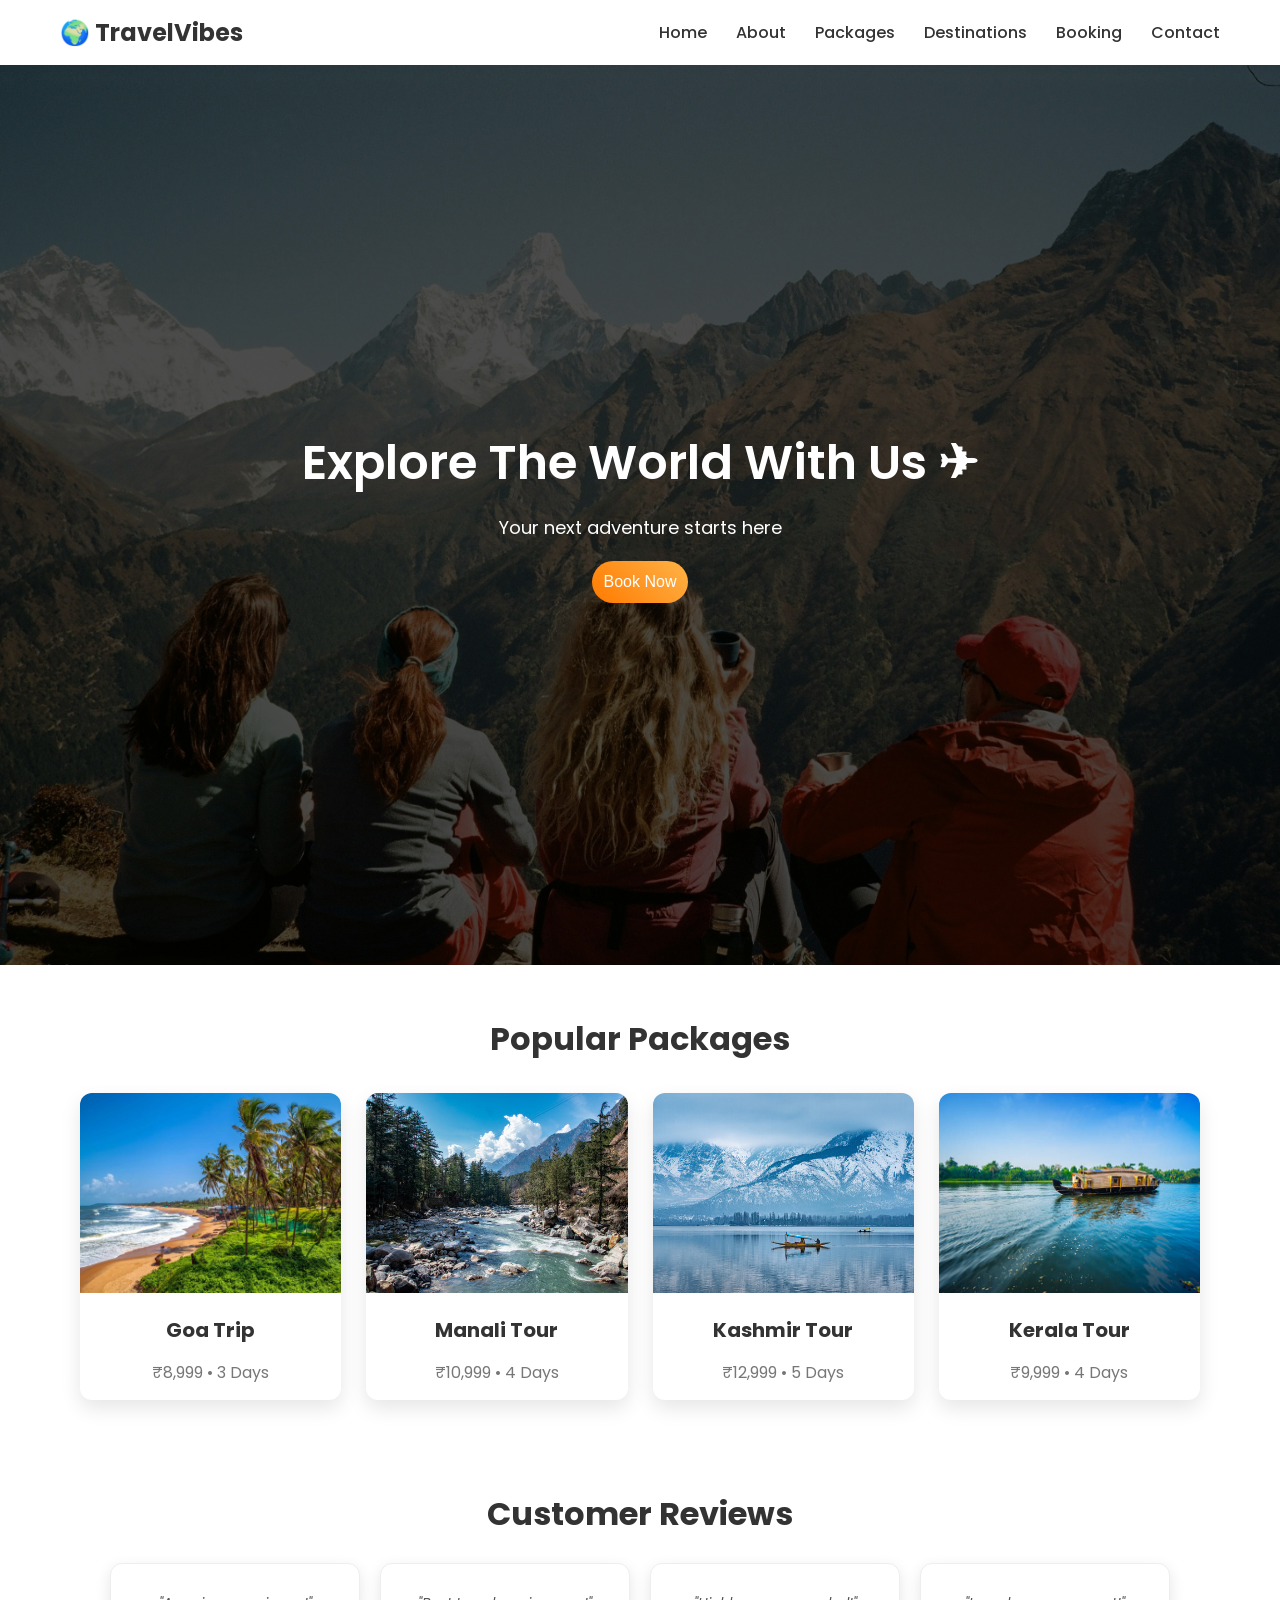
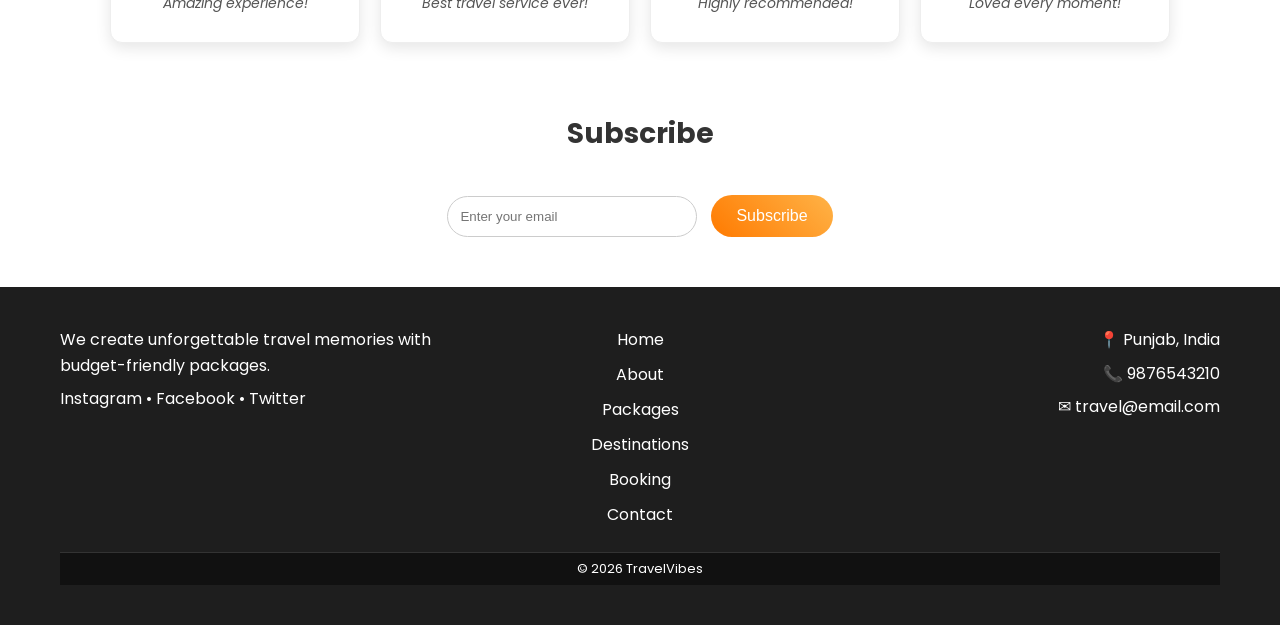
<file: index.html>
<!DOCTYPE html>
<html lang="en">

<head>
    <meta charset="UTF-8">
    <title>Travel Vibes</title>

    <link rel="stylesheet" href="css/style.css">

    <!-- Google Font -->
    <link href="https://fonts.googleapis.com/css2?family=Poppins:wght@300;400;600&display=swap" rel="stylesheet">
</head>

<body>

    <!-- HEADER -->

    <header>

        <div class="navbar">

            <h2 class="logo">🌍 TravelVibes</h2>

            <nav>

                <a href="index.html">Home</a>
                <a href="about.html">About</a>
                <a href="packages.html">Packages</a>
                <a href="destinations.html">Destinations</a>
                <a href="booking.html">Booking</a>
                <a href="contact.html">Contact</a>

            </nav>

        </div>

    </header>

    <!-- HERO / CAROUSEL SECTION -->

    <section class="hero">

        <h1>Explore The World With Us ✈</h1>
        <p>Your next adventure starts here</p>

        <button onclick="window.location.href='booking.html'">Book Now</button>

    </section>

    <!-- POPULAR PACKAGES -->

    <!--section class="packages">

        <h2>Popular Packages</h2>

        <div class="card-container">

            <div class="card">
                <img src="images/goa.jpg">
                <h3>Goa Trip</h3>
                <p>₹8,999 • 3 Days</p>
            </div>

            <div class="card">
                <img src="images/manali.jpg">
                <h3>Manali Tour</h3>
                <p>₹10,999 • 4 Days</p>
            </div>

            <div class="card">
                <img src="images/kashmir.jpg">
                <h3>Kashmir Tour</h3>
                <p>₹12,999 • 5 Days</p>
            </div>

            <div class="card">
                <img src="images/kerala.jpg">
                <h3>Kerala Tour</h3>
                <p>₹9,999 • 4 Days</p>
            </div>

        </div>

    </section> -->

    <!--POPULAR PACKAGES-->
    <section class="packages">
        <h2>Popular Packages</h2>
        <div class="card-container" id="packageContainer"></div>
    </section>

    <!--TESTIMONIALS-->
    <section class="testimonials">
        <h2>Customer Reviews</h2>
        <div id="reviews"></div>
    </section>

    <!--NEWSLETTERS-->
    <section class="newsletter">
        <h2>Subscribe</h2>
        <input type="email" id="email" placeholder="Enter your email">
        <button onclick="subscribe()">Subscribe</button>
    </section>

    <!-- FOOTER -->

    <footer>

        <div class="footer-top">

            <div class="footer-col">
                <p>
                    We create unforgettable travel memories with budget-friendly packages.
                </p>

                <p>
                    Instagram • Facebook • Twitter
                </p>

            </div>

            <div class="footer-col">

                <ul>
                    <li onclick="window.location.href='index.html'">Home</li>
                    <li onclick="window.location.href='about.html'">About</li>
                    <li onclick="window.location.href='packages.html'">Packages</li>
                    <li onclick="window.location.href='destinations.html'">Destinations</li>
                    <li onclick="window.location.href='booking.html'">Booking</li>
                    <li onclick="window.location.href='contact.html'">Contact</li>
                </ul>

            </div>

            <div class="footer-col">

                <p>📍 Punjab, India</p>
                <p>📞 9876543210</p>
                <p>✉ travel@email.com</p>

            </div>

        </div>

        <div class="footer-bottom">
            <p>© 2026 TravelVibes</p>
        </div>

    </footer>
    <script src="js/data.js"></script>
    <script src="js/main.js"></script>
    <script src="js/carousel.js"></script>
</body>

</html>
</file>
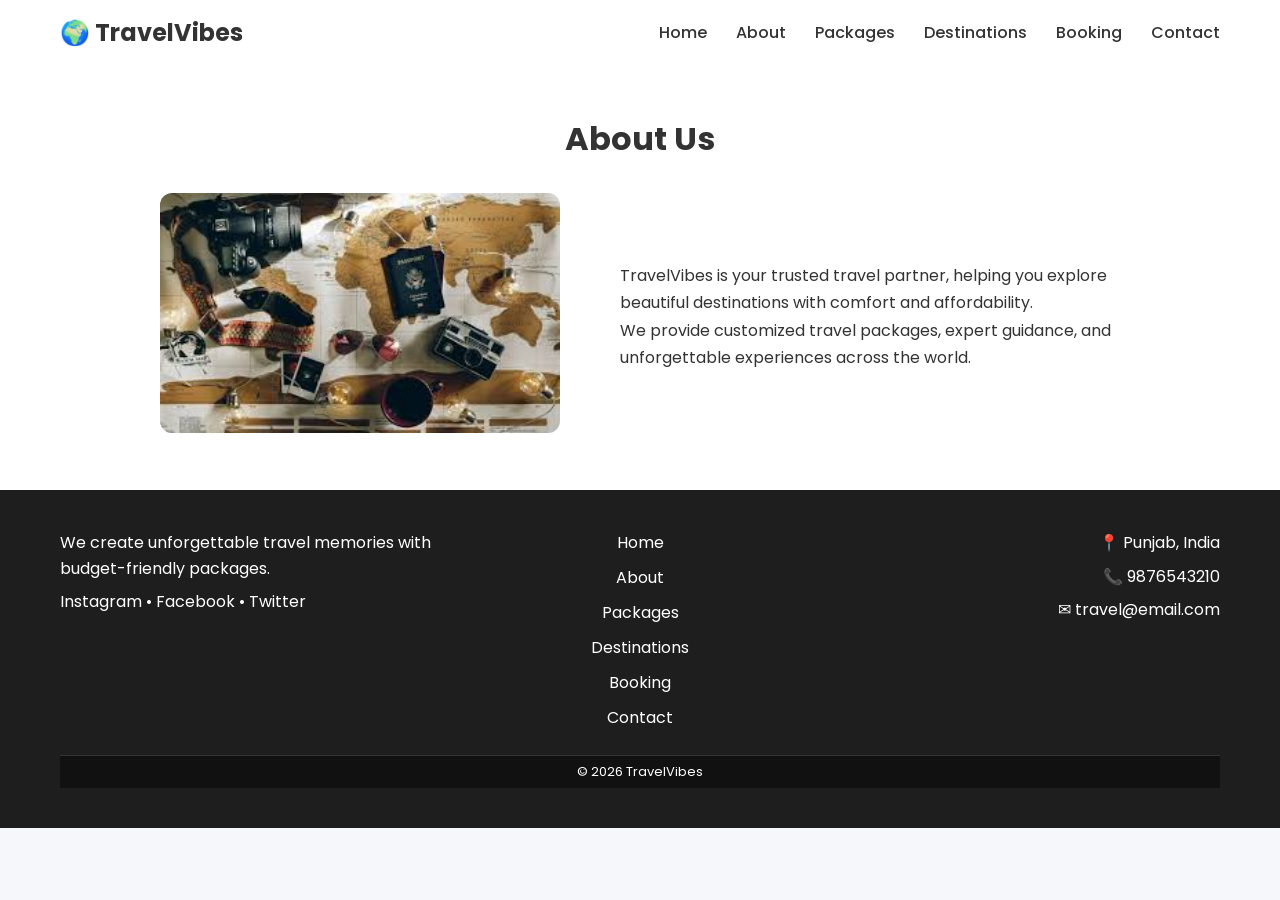
<file: about.html>
<!DOCTYPE html>
<html lang="en">

<head>
    <meta charset="UTF-8">
    <title>Travel Vibes</title>

    <link rel="stylesheet" href="css/style.css">

    <!-- Google Font -->
    <link href="https://fonts.googleapis.com/css2?family=Poppins:wght@300;400;600&display=swap" rel="stylesheet">
</head>

<body>

    <!-- HEADER -->

    <header>

        <div class="navbar">

            <h2 class="logo">🌍 TravelVibes</h2>

            <nav>

                <a href="index.html">Home</a>
                <a href="about.html">About</a>
                <a href="packages.html">Packages</a>
                <a href="destinations.html">Destinations</a>
                <a href="booking.html">Booking</a>
                <a href="contact.html">Contact</a>

            </nav>

        </div>

    </header>

    <section class="about">
        <h2>About Us</h2>
        <div class="about-container">
            <!--This block is for left side image-->
            <div class="about-img">
                <img src="images/about.jpg" alt="Travel">
            </div>
            <!--This block is for right side text-->
            <div class="about-text">
                <p>TravelVibes is your trusted travel partner, helping you explore
                beautiful destinations with comfort and affordability.</p>

                <p>We provide customized travel packages, expert guidance,
                and unforgettable experiences across the world.</p>
            </div>
        </div>
    </section>

    <!-- FOOTER -->

    <footer>

        <div class="footer-top">

            <div class="footer-col">
                <p>
                    We create unforgettable travel memories with budget-friendly packages.
                </p>

                <p>
                    Instagram • Facebook • Twitter
                </p>

            </div>

            <div class="footer-col">

                <ul>
                    <li onclick="window.location.href='index.html'">Home</li>
                    <li onclick="window.location.href='about.html'">About</li>
                    <li onclick="window.location.href='packages.html'">Packages</li>
                    <li onclick="window.location.href='destinations.html'">Destinations</li>
                    <li onclick="window.location.href='booking.html'">Booking</li>
                    <li onclick="window.location.href='contact.html'">Contact</li>
                </ul>

            </div>

            <div class="footer-col">

                <p>📍 Punjab, India</p>
                <p>📞 9876543210</p>
                <p>✉ travel@email.com</p>

            </div>

        </div>

        <div class="footer-bottom">
            <p>© 2026 TravelVibes</p>
        </div>

    </footer>
    <script src="js/data.js"></script>
   
</body>

</html>
</file>
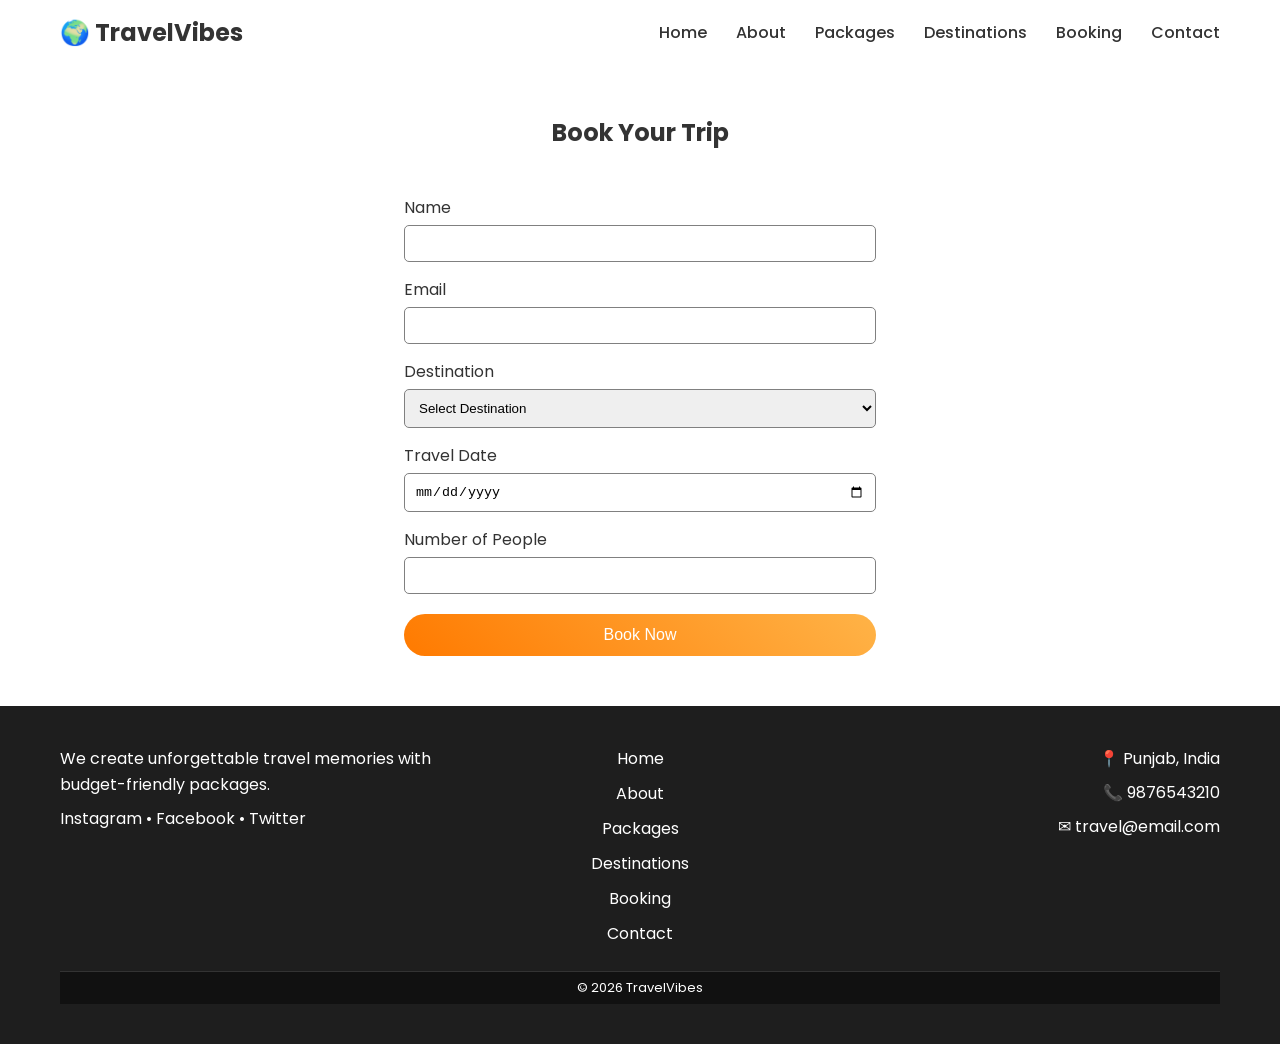
<file: booking.html>
<!DOCTYPE html>
<html lang="en">

<head>
    <meta charset="UTF-8">
    <title>Travel Vibes</title>

    <link rel="stylesheet" href="css/style.css">

    <!-- Google Font -->
    <link href="https://fonts.googleapis.com/css2?family=Poppins:wght@300;400;600&display=swap" rel="stylesheet">
</head>

<body>

    <!-- HEADER -->

    <header>

        <div class="navbar">

            <h2 class="logo">🌍 TravelVibes</h2>

            <nav>

                <a href="index.html">Home</a>
                <a href="about.html">About</a>
                <a href="packages.html">Packages</a>
                <a href="destinations.html">Destinations</a>
                <a href="booking.html">Booking</a>
                <a href="contact.html">Contact</a>

            </nav>

        </div>

    </header>

    <!-- BOOKING SECTION -->

    <section class="booking">

        <h1>Book Your Trip</h1>

        <div class="booking-container">

            <form id="bookingForm">

                <label>Name</label>
                <input type="text" id="bname">

                <label>Email</label>
                <input type="email" id="bemail">

                <label>Destination</label>
                <select id="destination">

                    <option value="">Select Destination</option>
                    <option>Goa</option>
                    <option>Manali</option>
                    <option>Kashmir</option>
                    <option>Kerala</option>

                </select>

                <label>Travel Date</label>
                <input type="date" id="date">

                <label>Number of People</label>
                <input type="number" id="people" min="1">

                <button type="submit">
                    Book Now
                </button>

            </form>

        </div>

    </section>

    <!-- FOOTER -->

    <footer>

        <div class="footer-top">

            <div class="footer-col">
                <p>
                    We create unforgettable travel memories with budget-friendly packages.
                </p>
                <p>
                    Instagram • Facebook • Twitter
                </p>
            </div>

            <div class="footer-col">
                <ul>
                    <li onclick="window.location.href='index.html'">Home</li>
                    <li onclick="window.location.href='about.html'">About</li>
                    <li onclick="window.location.href='packages.html'">Packages</li>
                    <li onclick="window.location.href='destinations.html'">Destinations</li>
                    <li onclick="window.location.href='booking.html'">Booking</li>
                    <li onclick="window.location.href='contact.html'">Contact</li>
                </ul>
            </div>

            <div class="footer-col">
                <p>📍 Punjab, India</p>
                <p>📞 9876543210</p>
                <p>✉ travel@email.com</p>
            </div>

        </div>

        <div class="footer-bottom">

            <p>© 2026 TravelVibes</p>

        </div>

    </footer>

    <script src="js/script.js"></script>

</body>

</html>
</file>
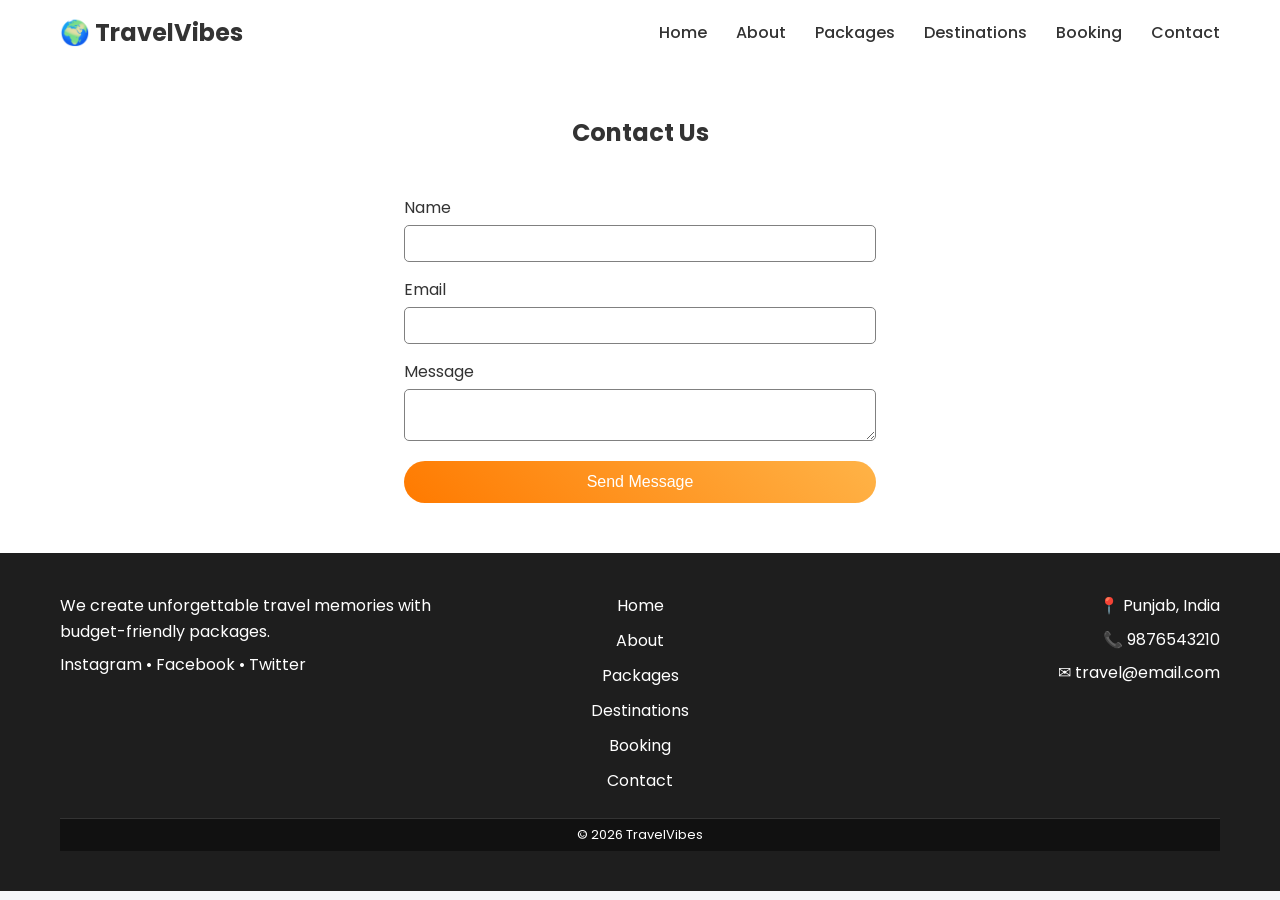
<file: contact.html>
<!DOCTYPE html>
<html lang="en">

<head>
    <meta charset="UTF-8">
    <title>Travel Vibes</title>

    <link rel="stylesheet" href="css/style.css">

    <!-- Google Font -->
    <link href="https://fonts.googleapis.com/css2?family=Poppins:wght@300;400;600&display=swap" rel="stylesheet">
</head>

<body>

    <!-- HEADER -->

    <header>

        <div class="navbar">

            <h2 class="logo">🌍 TravelVibes</h2>

            <nav>

                <a href="index.html">Home</a>
                <a href="about.html">About</a>
                <a href="packages.html">Packages</a>
                <a href="destinations.html">Destinations</a>
                <a href="booking.html">Booking</a>
                <a href="contact.html">Contact</a>

            </nav>

        </div>

    </header>

    <!-- CONTACT SECTION -->

    <section class="contact">

        <h1>Contact Us</h1>

        <div class="contact-container">

            <form id="contactForm">

                <label>Name</label>
                <input type="text" id="name">

                <label>Email</label>
                <input type="email" id="email">

                <label>Message</label>
                <textarea id="message"></textarea>

                <button type="submit">
                    Send Message
                </button>

            </form>

        </div>

    </section>

     <!-- FOOTER -->

    <footer>

        <div class="footer-top">

            <div class="footer-col">
                <p>
                    We create unforgettable travel memories with budget-friendly packages.
                </p>
                <p>
                    Instagram • Facebook • Twitter
                </p>
            </div>

            <div class="footer-col">
                <ul>
                    <li onclick="window.location.href='index.html'">Home</li>
                    <li onclick="window.location.href='about.html'">About</li>
                    <li onclick="window.location.href='packages.html'">Packages</li>
                    <li onclick="window.location.href='destinations.html'">Destinations</li>
                    <li onclick="window.location.href='booking.html'">Booking</li>
                    <li onclick="window.location.href='contact.html'">Contact</li>
                </ul>
            </div>

            <div class="footer-col">
                <p>📍 Punjab, India</p>
                <p>📞 9876543210</p>
                <p>✉ travel@email.com</p>
            </div>

        </div>

        <div class="footer-bottom">

            <p>© 2026 TravelVibes</p>

        </div>

    </footer>

    <script src="js/script.js"></script>

</body>

</html>
</file>
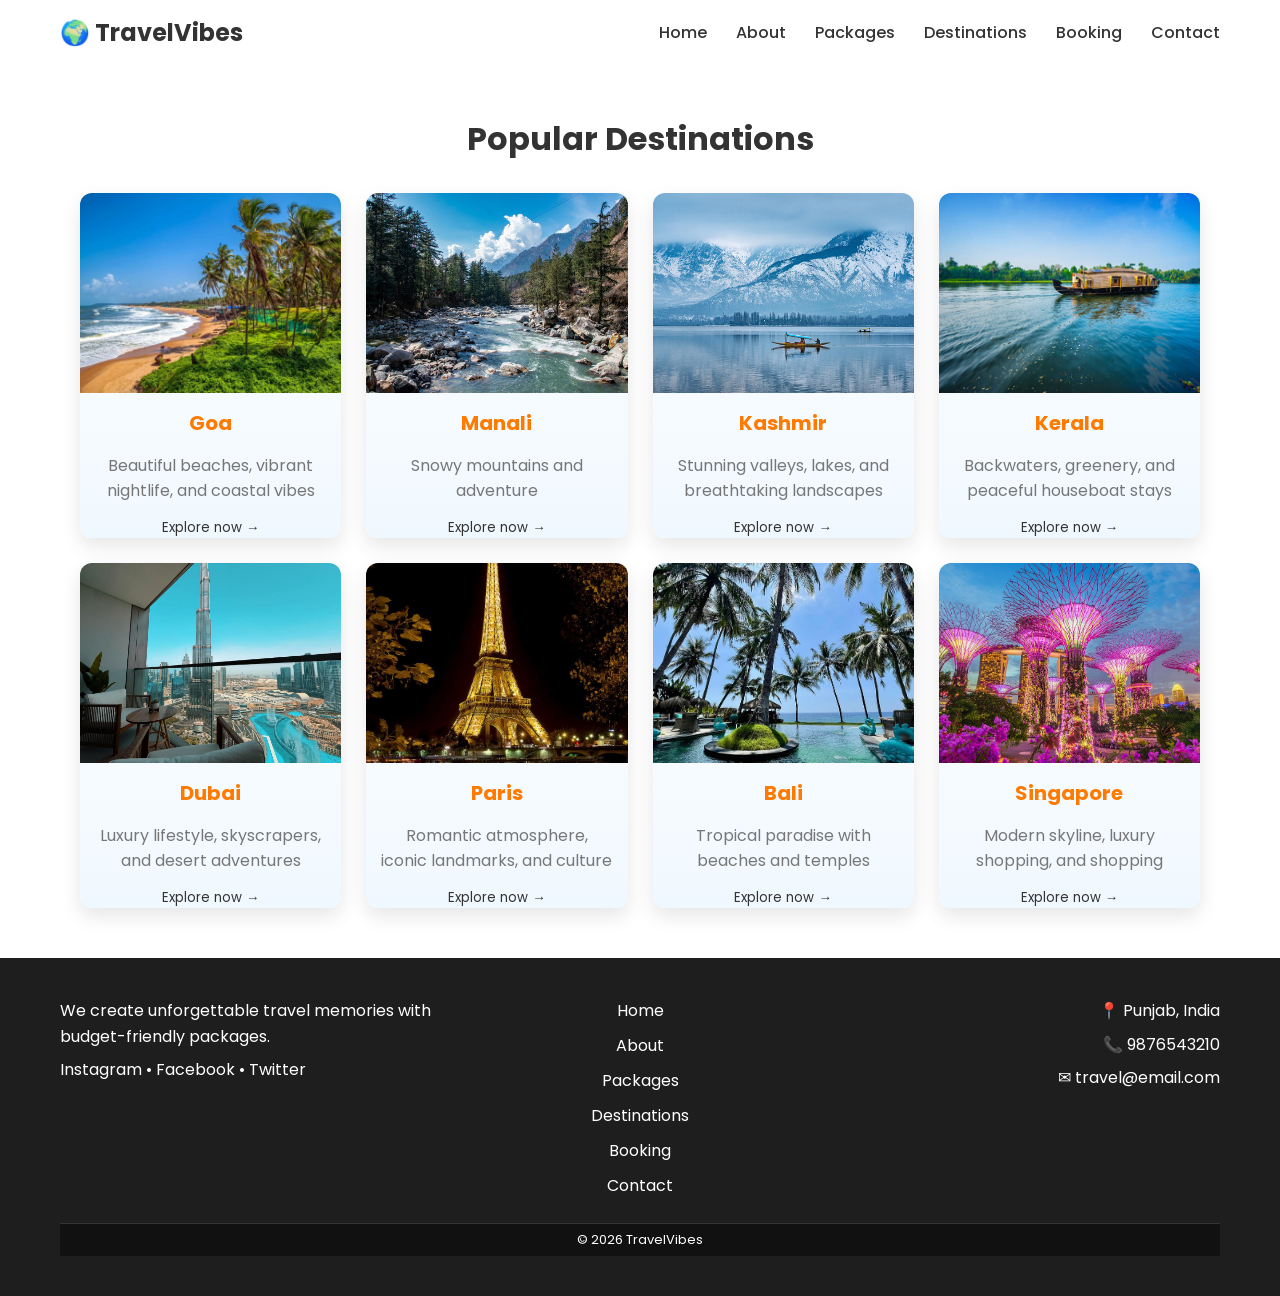
<file: destinations.html>
<!DOCTYPE html>
<html lang="en">

<head>
    <meta charset="UTF-8">
    <title>Travel Vibes</title>
    <link rel="stylesheet" href="css/style.css">
    <link href="https://fonts.googleapis.com/css2?family=Poppins:wght@300;400;600&display=swap" rel="stylesheet">

</head>
<body>
    <!--Header-->
    <header>
        <div class="navbar">
            <h2 class="logo">🌍 TravelVibes</h2>

            <nav>
                <a href="index.html">Home</a>
                <a href="about.html">About</a>
                <a href="packages.html">Packages</a>
                <a href="destinations.html">Destinations</a>
                <a href="booking.html">Booking</a>
                <a href="contact.html">Contact</a>
            </nav>
        </div>
    </header>
    <section class="packages">
        <h2>Popular Destinations</h2>
        <div class="card-container" id="destinationsContainer"></div>
    </section>
    <!-- FOOTER -->

    <footer>

        <div class="footer-top">

            <div class="footer-col">
                <p>
                    We create unforgettable travel memories with budget-friendly packages.
                </p>

                <p>
                    Instagram • Facebook • Twitter
                </p>

            </div>

            <div class="footer-col">

                <ul>
                    <li onclick="window.location.href='index.html'">Home</li>
                    <li onclick="window.location.href='about.html'">About</li>
                    <li onclick="window.location.href='packages.html'">Packages</li>
                    <li onclick="window.location.href='destinations.html'">Destinations</li>
                    <li onclick="window.location.href='booking.html'">Booking</li>
                    <li onclick="window.location.href='contact.html'">Contact</li>
                </ul>

            </div>

            <div class="footer-col">

                <p>📍 Punjab, India</p>
                <p>📞 9876543210</p>
                <p>✉ travel@email.com</p>

            </div>

        </div>

        <div class="footer-bottom">
            <p>© 2026 TravelVibes</p>
        </div>

    </footer>
    <script src="js/data.js"></script>
    <script src="js/destinations.js"></script>
</body>
</html>
</file>
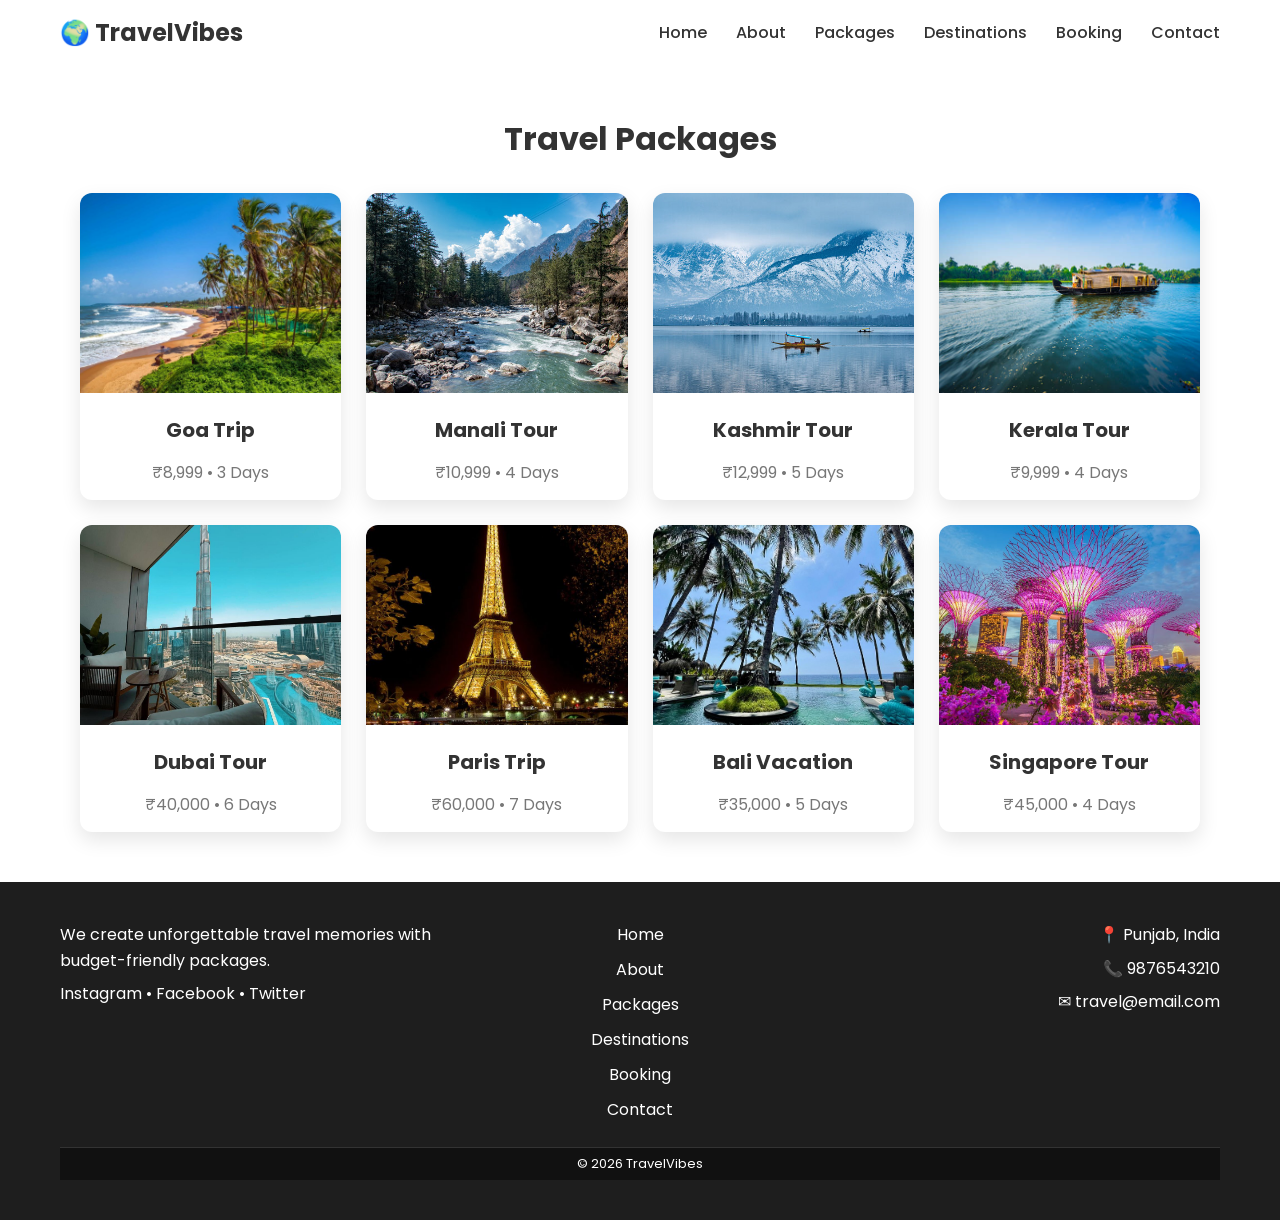
<file: packages.html>
<!DOCTYPE html>
<html lang="en">

<head>
    <meta charset="UTF-8">
    <title>Travel Vibes</title>

    <link rel="stylesheet" href="css/style.css">

    <!-- Google Font -->
    <link href="https://fonts.googleapis.com/css2?family=Poppins:wght@300;400;600&display=swap" rel="stylesheet">
</head>

<body>

    <!-- HEADER -->

    <header>

        <div class="navbar">

            <h2 class="logo">🌍 TravelVibes</h2>

            <nav>

                <a href="index.html">Home</a>
                <a href="about.html">About</a>
                <a href="packages.html">Packages</a>
                <a href="destinations.html">Destinations</a>
                <a href="booking.html">Booking</a>
                <a href="contact.html">Contact</a>

            </nav>

        </div>

    </header>

    <section class="packages">
        <h2>Travel Packages</h2>
        <div class="card-container" id="allPackages"></div>
    </section>

    <!-- FOOTER -->

    <footer>

        <div class="footer-top">

            <div class="footer-col">
                <p>
                    We create unforgettable travel memories with budget-friendly packages.
                </p>

                <p>
                    Instagram • Facebook • Twitter
                </p>

            </div>

            <div class="footer-col">

                <ul>
                    <li onclick="window.location.href='index.html'">Home</li>
                    <li onclick="window.location.href='about.html'">About</li>
                    <li onclick="window.location.href='packages.html'">Packages</li>
                    <li onclick="window.location.href='destinations.html'">Destinations</li>
                    <li onclick="window.location.href='booking.html'">Booking</li>
                    <li onclick="window.location.href='contact.html'">Contact</li>
                </ul>

            </div>

            <div class="footer-col">

                <p>📍 Punjab, India</p>
                <p>📞 9876543210</p>
                <p>✉ travel@email.com</p>

            </div>

        </div>

        <div class="footer-bottom">
            <p>© 2026 TravelVibes</p>
        </div>

    </footer>
    <script src="js/data.js"></script>
    <script src="js/packages.js"></script>
</body>

</html>
</file>
<file: css/style.css>
* {
    margin: 0;
    padding: 0;
    box-sizing: border-box;
}

/* BODY */
body {
    font-family: 'Poppins', sans-serif;
    background-color: #f5f7fa;
    color: #333;
}

/* SECTION SPACING */
section {
    padding: 50px 80px;
}
section h2 {
    font-size: 32px;
    margin-bottom: 30px;
}

/* HEADER */
header {
    background: white;
    padding: 15px 60px;
    box-shadow: 0 2px 10px rgba(0,0,0,0.1);
}

.navbar {
    display: flex;
    justify-content: space-between;
    align-items: center;
}

nav a {
    color: #333;
    margin-left: 25px;
    text-decoration: none;
    font-weight: 500;
    transition: 0.3s;
}

nav a:hover {
    color: #ff7a00;
}

/* HERO SECTION */
.hero {
    height: 100vh;
    display: flex;
    flex-direction: column;
    justify-content: center;
    align-items: center;
    color: white;
    text-align: center;

    background-size: cover;
    background-position: center;

    position: relative;
}

/* Overlay for readability */
.hero::before {
    content: "";
    position: absolute;
    inset: 0;
    background: rgba(0,0,0,0.4);
}

.hero * {
    position: relative;
}

.hero h1 {
    font-size: 48px;
    font-weight: 600;
}

.hero p {
    margin-top: 15px;
    font-size: 18px;
}

/* BUTTON */
button {
    margin-top: 20px;
    padding: 12px 30px;
    border: none;
    background: linear-gradient(45deg, #ff7a00, #ffb347);
    color: white;
    font-size: 16px;
    border-radius: 30px;
    cursor: pointer;
    transition: transform 0.3s ease;
}

button:hover {
    transform: scale(1.05);
}

/* PACKAGES */
.packages {
    text-align: center;
    background-color: white;
}


.card-container {
    display: grid;
    grid-template-columns: repeat(auto-fit, minmax(250px, 1fr));
    gap: 25px;
}

/* CARD */
.card {
    border-radius: 12px;
    overflow: hidden;
    background: white;
    box-shadow: 0 8px 20px rgba(0,0,0,0.1);
    transition: transform 0.3s ease;
}

.card:hover {
    transform: translateY(-8px);
}

.card img {
    width: 100%;
    height: 200px;
    object-fit: cover;
}

.card h3 {
    padding: 15px;
    font-size: 20px;
}

.card p {
    padding: 0 15px 15px;
    color: #777;
}

/* TESTIMONIALS */
.testimonials {
    background-color: white;
    text-align: center;
    padding: 40px 80px;
}

.testimonials h2 {
    margin-bottom: 25px;
}

/* Review container */
#reviews {
    display: grid;
    grid-template-columns: repeat(auto-fit, minmax(200px, 250px));
    justify-content: center;
    gap: 20px;
}

/* Review card */
#reviews p {
    background: white;
    padding: 20px;
    border: 1px solid #eee;
    border-radius: 12px;
    box-shadow: 0 5px 15px rgba(0,0,0,0.1);
    font-style: italic;
    color: #555;
    font-size: 14px;
    line-height: 1.5;

    min-height: 80px;
    display: flex;
    align-items: center;
    justify-content: center;

    transition: transform 0.3s ease;
}

#reviews p:hover {
    transform: translateY(-5px);
}

/* NEWSLETTER */
.newsletter {
    text-align: center;
    background: white;
    padding-top: 30px;
}

/* Heading */
.newsletter h2 {
    margin-bottom: 20px;
    font-size: 28px;
}

/* Input box */
.newsletter input {
    padding: 12px;
    width: 250px;
    border: 1px solid #ccc;
    border-radius: 25px;
    outline: none;
}

/* Button */
.newsletter button {
    padding: 12px 25px;
    margin-left: 10px;
    border-radius: 25px;
}

/* Hover */
.newsletter button:hover {
    transform: scale(1.05);
}

/* FOOTER */
footer {
    background: #1e1e1e;
    color: white;
    padding: 40px 60px;
}

.footer-top {
    display: flex;
    justify-content: space-between;
    align-items: flex-start;
}

.footer-col {
    flex: 1;
}

/* Align columns */
.footer-col:nth-child(2) {
    text-align: center;
}

.footer-col:nth-child(3) {
    text-align: right;
}

.footer-col p {
    margin-bottom: 8px;
    line-height: 1.6;
}

.footer-col ul {
    list-style: none;
    padding: 0;
}

.footer-col ul li {
    margin-bottom: 10px;
    transition: 0.3s;
}

.footer-col ul li:hover {
    color: #ff7a00;
    cursor: pointer;
}

/* Footer bottom */
.footer-bottom {
    text-align: center;
    background: #111;
    padding: 6px;
    font-size: 13px;
    margin-top: 15px;
    border-top: 1px solid #333;
    width: 100%;
}

/*about page styling*/
.about{
    background: white;
    text-align: center;
}



.about-container{
    display: flex;
    align-items: center;
    justify-content: center;
    gap:60px;
    max-width: 1100px;
    margin: auto;
}

/*image portion style*/
.about-img{
    width: 100%;
    max-width: 400px;
    border-radius: 10px;
}
.about-img img{
    width: 100%;
    max-width: 450px;
    border-radius: 12px;
}

/*text prtion style*/
.about-text{
    max-width: 500px;
    text-align: left;
    line-height: 1.7;
}
/* CONTACT PAGE */

.contact {

    padding: 50px;

    background-color: white;

}

.contact h1 {

    text-align: center;

    margin-bottom: 30px;

}

.contact-container {

    width: 40%;

    margin: auto;

}

form {

    display: flex;

    flex-direction: column;

}

label {

    margin-top: 15px;

}

input,
textarea {

    padding: 10px;

    margin-top: 5px;

    border-radius: 5px;

    border: 1px solid gray;

}

button {

    margin-top: 20px;

    padding: 12px;

    background-color: orange;

    color: white;

    border: none;

    cursor: pointer;

}

button:hover {

    background-color: darkorange;

}



/* BOOKING PAGE */

.booking {

    padding: 50px;

    background-color: white;

}

.booking h1 {

    text-align: center;

    margin-bottom: 30px;

}

.booking-container {

    width: 40%;

    margin: auto;

}

.booking form {

    display: flex;

    flex-direction: column;

}

.booking label {

    margin-top: 15px;

}

.booking input,
.booking select {

    padding: 10px;

    margin-top: 5px;

    border-radius: 5px;

    border: 1px solid gray;

}

.booking button {

    margin-top: 20px;

    padding: 12px;

    background-color: orange;

    color: white;

    border: none;

    cursor: pointer;

}

.booking button:hover {

    background-color: darkorange;

}

/*destinations*/
#destinationsContainer .card {
    display: flex;
    flex-direction: column;
    justify-content: space-between;
    background: linear-gradient(to bottom, #ffffff, #f0f8ff);
}

#destinationsContainer .card h3 {
    color: #ff7a00;
}
#destinationsContainer .card:hover {
    transform: scale(1.03);
}
</file>
